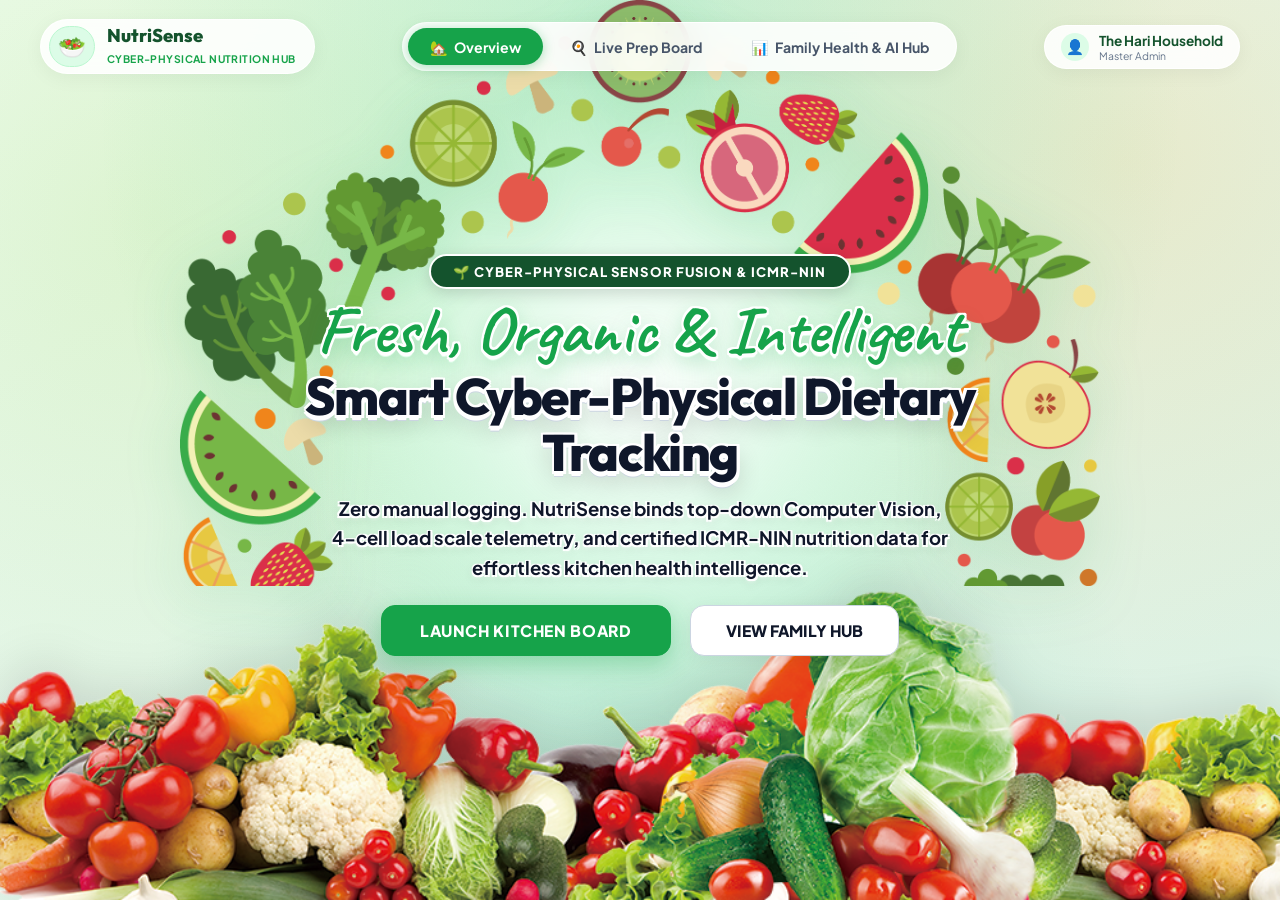
<file: nutrisense_frontend_design/index.html>
<!DOCTYPE html>
<html lang="en">
<head>
  <meta charset="UTF-8">
  <meta name="viewport" content="width=device-width, initial-scale=1.0">
  <title>NutriSense | Cyber-Physical Smart Kitchen & Family Nutrition</title>
  
  <!-- Google Fonts: Plus Jakarta Sans, Outfit, Caveat -->
  <link rel="preconnect" href="https://fonts.googleapis.com">
  <link rel="preconnect" href="https://fonts.gstatic.com" crossorigin>
  <link href="https://fonts.googleapis.com/css2?family=Caveat:wght@600;700&family=Outfit:wght@400;500;600;700;800&family=Plus+Jakarta+Sans:wght@400;500;600;700;800&display=swap" rel="stylesheet">
  
  <link rel="stylesheet" href="styles.css">
</head>
<body>

  <!-- ==========================================
       TOP EMBEDDED GLASS HEADER / NAVBAR
       ========================================== -->
  <header>
    <!-- BRAND / LOGO -->
    <div class="brand-container">
      <div class="brand-icon">🥗</div>
      <div class="brand-text">
        <h1>NutriSense</h1>
        <span>CYBER-PHYSICAL NUTRITION HUB</span>
      </div>
    </div>

    <!-- EMBEDDED NAV PILLS -->
    <nav class="nav-tabs">
      <button class="nav-tab-btn active">
        <span>🏡</span>
        <span>Overview</span>
      </button>
      <button class="nav-tab-btn">
        <span>🍳</span>
        <span>Live Prep Board</span>
      </button>
      <button class="nav-tab-btn">
        <span>📊</span>
        <span>Family Health & AI Hub</span>
      </button>
    </nav>

    <!-- USER / HOUSEHOLD PROFILE -->
    <div class="header-user-badge">
      <div class="user-avatar-circle">👤</div>
      <div>
        <div style="font-size: 0.85rem; font-weight: 700; color: #14532d;">The Hari Household</div>
        <div style="font-size: 0.65rem; color: #64748b;">Master Admin</div>
      </div>
    </div>
  </header>

  <!-- ==========================================
       HERO PORTAL LANDING SECTION
       ========================================== -->
  <main>
    <section id="landingPortal" class="portal-section">
      <div class="wireframe-frame">
        
        <!-- LUMINOUS AMBIENT BACKDROP HALO -->
        <div class="portal-ambient-halo"></div>

        <!-- TOP & SIDE ARCH GRAPHIC (ORIGINAL UNCUT PNG) -->
        <img class="wireframe-arch-img" src="assets/hero_curved_accent.png" alt="NutriSense Fruit & Vegetable Arch">

        <!-- FLUSH BOTTOM REALISTIC VEGETABLE FOUNDATION (ORIGINAL UNCUT PNG) -->
        <img class="wireframe-bottom-img" src="assets/hero_bottom_official.png" alt="NutriSense Fresh Produce Foundation">

        <!-- 3D FLOATING LETTER TYPOGRAPHY & CTA BUTTONS -->
        <div class="portal-inner-content">
          <div class="landing-badge">🌱 CYBER-PHYSICAL SENSOR FUSION & ICMR-NIN</div>
          <div class="landing-script-sub script-font">Fresh, Organic & Intelligent</div>
          <h1 class="landing-main-heading">Smart Cyber-Physical Dietary Tracking</h1>
          <p class="landing-desc-text">
            Zero manual logging. NutriSense binds top-down Computer Vision, 4-cell load scale telemetry, and certified ICMR-NIN nutrition data for effortless kitchen health intelligence.
          </p>
          <div class="landing-btn-group">
            <button class="btn-hero-solid">LAUNCH KITCHEN BOARD</button>
            <button class="btn-hero-hollow">VIEW FAMILY HUB</button>
          </div>
        </div>

      </div>
    </section>
  </main>

</body>
</html>
</file>
<file: nutrisense_frontend_design/styles.css>
/* ==========================================================================
   NUTRISENSE - DESIGN TOKENS & COLOR PALETTE
   ========================================================================== */
:root {
  /* Brand Greens & Fresh Produce */
  --primary-emerald: #16a34a;
  --primary-dark-forest: #14532d;
  --primary-mint-light: #dcfce7;
  --primary-lime: #84cc16;
  --accent-amber: #f59e0b;
  --accent-teal: #0f766e;
  --accent-blue: #0284c7;

  /* Surfaces & Backgrounds */
  --bg-gradient-start: #f0fdf4;
  --bg-gradient-mid: #e6f7ec;
  --bg-gradient-end: #daf0e2;
  --card-bg-glass: rgba(255, 255, 255, 0.88);
  --card-border-glass: rgba(255, 255, 255, 0.95);

  /* Typography Colors */
  --text-dark: #0f172a;
  --text-deep-forest: #091e11;
  --text-slate: #334155;
  --text-muted: #64748b;

  /* Shadows */
  --shadow-subtle: 0 4px 20px rgba(0, 0, 0, 0.05);
  --shadow-glow: 0 8px 24px rgba(22, 163, 74, 0.35);
  --shadow-floating: 0 12px 32px rgba(22, 163, 74, 0.42);

  /* Typography Families */
  --font-body: 'Plus Jakarta Sans', sans-serif;
  --font-heading: 'Outfit', sans-serif;
  --font-script: 'Caveat', cursive;
}

/* Base Reset & Lock */
* {
  box-sizing: border-box;
  margin: 0;
  padding: 0;
  font-family: var(--font-body);
}

h1, h2, h3, h4, .brand-title {
  font-family: var(--font-heading);
}

.script-font {
  font-family: var(--font-script);
}

html, body {
  height: 100%;
  overflow: hidden; /* Strict Zero-Scroll Single Screen Fit */
}

body {
  background: 
    radial-gradient(ellipse at 50% 12%, rgba(34, 197, 94, 0.22) 0%, transparent 60%),
    radial-gradient(circle at 12% 25%, rgba(132, 204, 22, 0.15) 0%, transparent 45%),
    radial-gradient(circle at 88% 18%, rgba(245, 158, 11, 0.14) 0%, transparent 40%),
    radial-gradient(circle at 50% 92%, rgba(16, 185, 129, 0.20) 0%, transparent 50%),
    linear-gradient(150deg, var(--bg-gradient-start) 0%, var(--bg-gradient-mid) 45%, var(--bg-gradient-end) 100%);
  background-attachment: fixed;
  color: var(--text-dark);
  min-height: 100vh;
  display: flex;
  flex-direction: column;
}

/* ==========================================================================
   EMBEDDED FLOATING GLASS HEADER / NAVBAR
   ========================================================================== */
header {
  position: absolute;
  top: 0;
  left: 0;
  width: 100%;
  z-index: 100;
  padding: 1.2rem 2.5rem;
  display: flex;
  justify-content: space-between;
  align-items: center;
  background: transparent;
  border-bottom: none;
  box-shadow: none;
  pointer-events: none;
}

header > * {
  pointer-events: auto;
}

.brand-container {
  display: flex;
  align-items: center;
  gap: 0.75rem;
  background: var(--card-bg-glass);
  backdrop-filter: blur(16px);
  padding: 6px 18px 6px 8px;
  border-radius: 999px;
  border: 1.5px solid var(--card-border-glass);
  box-shadow: var(--shadow-subtle);
}

.brand-icon {
  font-size: 1.4rem;
  background: var(--primary-mint-light);
  padding: 5px 8px;
  border-radius: 999px;
  border: 1px solid #bbf7d0;
}

.brand-text h1 {
  font-size: 1.15rem;
  font-weight: 800;
  color: var(--primary-dark-forest);
  line-height: 1.1;
}

.brand-text span {
  font-size: 0.65rem;
  color: var(--primary-emerald);
  font-weight: 700;
  letter-spacing: 0.04em;
}

/* Nav Tabs */
.nav-tabs {
  display: flex;
  background: var(--card-bg-glass);
  backdrop-filter: blur(16px);
  padding: 5px;
  border-radius: 999px;
  border: 1.5px solid var(--card-border-glass);
  gap: 4px;
  box-shadow: var(--shadow-subtle);
}

.nav-tab-btn {
  background: transparent;
  border: none;
  padding: 0.6rem 1.4rem;
  border-radius: 999px;
  font-size: 0.88rem;
  font-weight: 700;
  color: #475569;
  cursor: pointer;
  display: flex;
  align-items: center;
  gap: 6px;
  transition: all 0.2s ease;
}

.nav-tab-btn:hover {
  color: var(--text-dark);
}

.nav-tab-btn.active {
  background: var(--primary-emerald);
  color: #ffffff;
  box-shadow: 0 2px 12px rgba(22, 163, 74, 0.35);
}

/* User Badge */
.header-user-badge {
  display: flex;
  align-items: center;
  gap: 10px;
  background: var(--card-bg-glass);
  backdrop-filter: blur(16px);
  border: 1.5px solid var(--card-border-glass);
  padding: 6px 16px;
  border-radius: 999px;
  box-shadow: var(--shadow-subtle);
}

.user-avatar-circle {
  width: 28px;
  height: 28px;
  border-radius: 50%;
  background: var(--primary-mint-light);
  display: flex;
  align-items: center;
  justify-content: center;
  font-size: 0.9rem;
}

/* ==========================================================================
   HERO PORTAL CONTAINER (ZERO SCROLL, FULL VIEWPORT)
   ========================================================================== */
main {
  flex: 1;
  width: 100%;
  display: flex;
  flex-direction: column;
  position: relative;
}

.portal-section {
  display: flex;
  align-items: center;
  justify-content: center;
  min-height: 100vh;
  height: 100vh;
  max-height: 100vh;
  overflow: hidden;
  width: 100%;
  padding: 0;
  margin: 0;
  position: relative;
  background: transparent;
}

.wireframe-frame {
  position: relative;
  width: 100%;
  height: 100%;
  display: flex;
  flex-direction: column;
  align-items: center;
  justify-content: center;
  overflow: hidden;
}

/* Ambient Backdrop Halo */
.portal-ambient-halo {
  position: absolute;
  top: 42%;
  left: 50%;
  transform: translate(-50%, -50%);
  width: min(650px, 85vw);
  height: min(650px, 85vh);
  border-radius: 50%;
  background: radial-gradient(circle, rgba(255, 255, 255, 0.98) 0%, rgba(220, 252, 231, 0.65) 45%, rgba(187, 247, 208, 0.2) 70%, transparent 80%);
  filter: blur(28px);
  z-index: 0;
  pointer-events: none;
  animation: pulseHalo 7s ease-in-out infinite alternate;
}

@keyframes pulseHalo {
  0% { transform: translate(-50%, -50%) scale(0.94); opacity: 0.8; }
  100% { transform: translate(-50%, -50%) scale(1.06); opacity: 1; }
}

/* Top & Side Arch Graphic */
.wireframe-arch-img {
  position: absolute;
  top: 0;
  left: 50%;
  transform: translateX(-50%);
  width: min(920px, 85vw);
  height: auto;
  max-height: 68vh;
  object-fit: contain;
  object-position: top center;
  z-index: 1;
  pointer-events: none;
  filter: drop-shadow(0 10px 28px rgba(22, 163, 74, 0.15));
}

/* Flush Bottom Realistic Produce (0px bottom gap) */
.wireframe-bottom-img {
  position: absolute;
  bottom: 0;
  left: 0;
  width: 100%;
  height: auto;
  min-width: 100%;
  z-index: 2;
  pointer-events: none;
  display: block;
  filter: drop-shadow(0 -8px 24px rgba(0, 0, 0, 0.12));
}

/* ==========================================================================
   3D POP TYPOGRAPHY (WHITE PERIMETER CONTOUR + DEPTH)
   ========================================================================== */
.portal-inner-content {
  position: relative;
  z-index: 20;
  max-width: 720px;
  padding: 0 1.5rem;
  margin-top: 10px;
  display: flex;
  flex-direction: column;
  align-items: center;
  text-align: center;
  pointer-events: auto;
}

/* Top Pill Badge */
.landing-badge {
  display: inline-flex;
  align-items: center;
  gap: 6px;
  background: var(--primary-dark-forest);
  color: #ffffff;
  padding: 7px 22px;
  border-radius: 999px;
  font-size: 0.82rem;
  font-weight: 800;
  letter-spacing: 0.08em;
  text-transform: uppercase;
  margin-bottom: 0.45rem;
  border: 2px solid #ffffff;
  box-shadow: 0 4px 16px rgba(0, 0, 0, 0.15);
}

/* Script Subtitle (3D White Pop) */
.landing-script-sub {
  font-size: clamp(3rem, 5.2vw, 4.6rem);
  color: var(--primary-emerald);
  line-height: 1.05;
  margin-bottom: 0.15rem;
  font-weight: 700;
  text-shadow: 
    -2px -2px 0 #ffffff,
     0   -2px 0 #ffffff,
     2px -2px 0 #ffffff,
     2px  0   0 #ffffff,
     2px  2px 0 #ffffff,
     0    2px 0 #ffffff,
    -2px  2px 0 #ffffff,
    -2px  0   0 #ffffff,
     0 3px 0 #ffffff,
     0 4px 0 #ffffff,
     0 5px 0 #dcfce7,
     0 8px 20px rgba(22, 163, 74, 0.35);
}

/* Main Heading (3D Extrusion) */
.landing-main-heading {
  font-size: clamp(2.3rem, 4vw, 3.5rem);
  font-weight: 800;
  color: var(--text-dark);
  line-height: 1.1;
  letter-spacing: -0.03em;
  margin-bottom: 0.8rem;
  text-shadow: 
    -2.5px -2.5px 0 #ffffff,
     0     -2.5px 0 #ffffff,
     2.5px -2.5px 0 #ffffff,
     2.5px  0     0 #ffffff,
     2.5px  2.5px 0 #ffffff,
     0      2.5px 0 #ffffff,
    -2.5px  2.5px 0 #ffffff,
    -2.5px  0     0 #ffffff,
     0 3.5px 0 #ffffff,
     0 5px   0 #ffffff,
     0 6px   0 #cbd5e1,
     0 10px 24px rgba(0, 0, 0, 0.2);
}

/* Description Text (Crisp White Halo) */
.landing-desc-text {
  font-size: clamp(1.05rem, 1.45vw, 1.22rem);
  color: var(--text-dark);
  line-height: 1.6;
  max-width: 620px;
  margin: 0 auto 1.4rem auto;
  font-weight: 700;
  text-shadow: 
    -1.5px -1.5px 0 #ffffff,
     1.5px -1.5px 0 #ffffff,
    -1.5px  1.5px 0 #ffffff,
     1.5px  1.5px 0 #ffffff,
     0 2px 4px rgba(255, 255, 255, 0.9),
     0 4px 12px rgba(0, 0, 0, 0.12);
}

/* Action Buttons */
.landing-btn-group {
  display: flex;
  justify-content: center;
  gap: 1.2rem;
  z-index: 25;
  position: relative;
}

.btn-hero-solid {
  background: var(--primary-emerald);
  color: #ffffff;
  border: 1.5px solid var(--primary-emerald);
  padding: 0.95rem 2.4rem;
  border-radius: 14px;
  font-size: 0.98rem;
  font-weight: 800;
  cursor: pointer;
  transition: all 0.2s ease;
  letter-spacing: 0.04em;
  box-shadow: var(--shadow-glow);
}

.btn-hero-solid:hover {
  background: #166534;
  border-color: #166534;
  transform: translateY(-3px);
  box-shadow: var(--shadow-floating);
}

.btn-hero-hollow {
  background: #ffffff;
  color: var(--text-dark);
  border: 1.5px solid #cbd5e1;
  padding: 0.95rem 2.2rem;
  border-radius: 14px;
  font-size: 0.98rem;
  font-weight: 800;
  cursor: pointer;
  transition: all 0.2s ease;
  box-shadow: 0 4px 18px rgba(0, 0, 0, 0.06);
}

.btn-hero-hollow:hover {
  background: #f8fafc;
  border-color: #94a3b8;
  transform: translateY(-2px);
}
</file>
